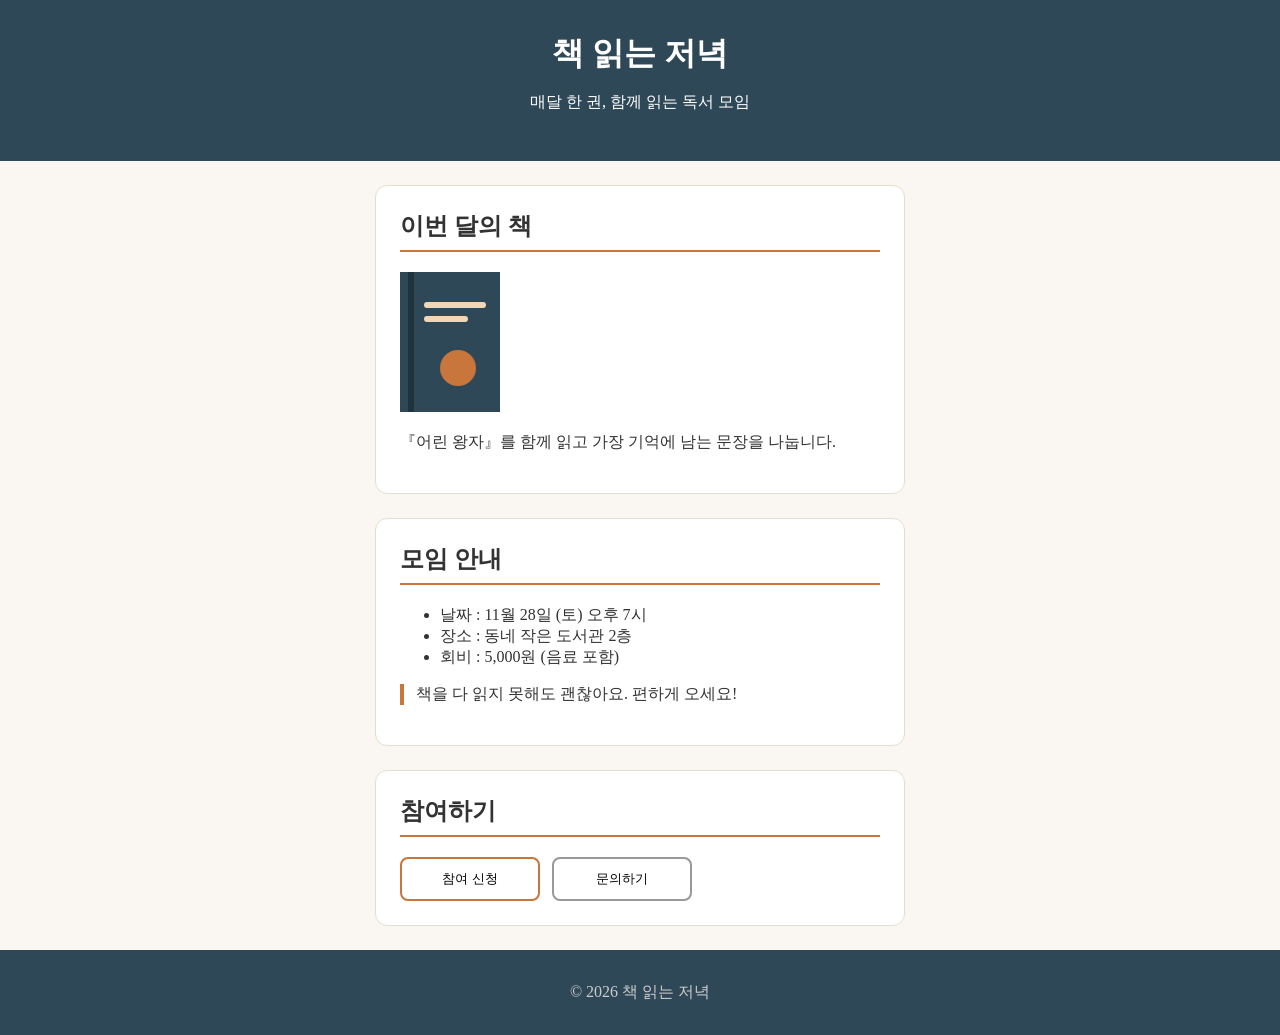
<file: blank_261110/index.html>
<!DOCTYPE html>
<!-- =========================================================
     3교시 빈칸 채우기 : 책 읽는 저녁 (독서 모임 안내)
     * 이 HTML 파일은 완성된 상태입니다. 수정하지 않습니다.
     * style.css의 빈칸(___)을 채웁니다.
     ========================================================= -->
<html lang="ko">
<head>
  <meta charset="UTF-8">
  <meta name="viewport" content="width=device-width, initial-scale=1.0">
  <title>책 읽는 저녁</title>
  <link rel="stylesheet" href="style.css">
</head>
<body>

  <header id="header">
    <h1>책 읽는 저녁</h1>
    <p>매달 한 권, 함께 읽는 독서 모임</p>
  </header>

  <main>
    <section class="box">
      <h2 class="box-title">이번 달의 책</h2>
      <img class="cover" src="book.svg" alt="짙은 남색 표지의 책 그림">
      <p>『어린 왕자』를 함께 읽고 가장 기억에 남는 문장을 나눕니다.</p>
    </section>

    <section class="box">
      <h2 class="box-title">모임 안내</h2>
      <ul>
        <li>날짜 : 11월 28일 (토) 오후 7시</li>
        <li>장소 : 동네 작은 도서관 2층</li>
        <li>회비 : 5,000원 (음료 포함)</li>
      </ul>
      <p class="notice">책을 다 읽지 못해도 괜찮아요. 편하게 오세요!</p>
    </section>

    <section class="box">
      <h2 class="box-title">참여하기</h2>
      <button class="btn">참여 신청</button>
      <button class="btn btn-gray">문의하기</button>
    </section>
  </main>

  <footer id="footer">
    <p>&copy; 2026 책 읽는 저녁</p>
  </footer>

</body>
</html>
</file>
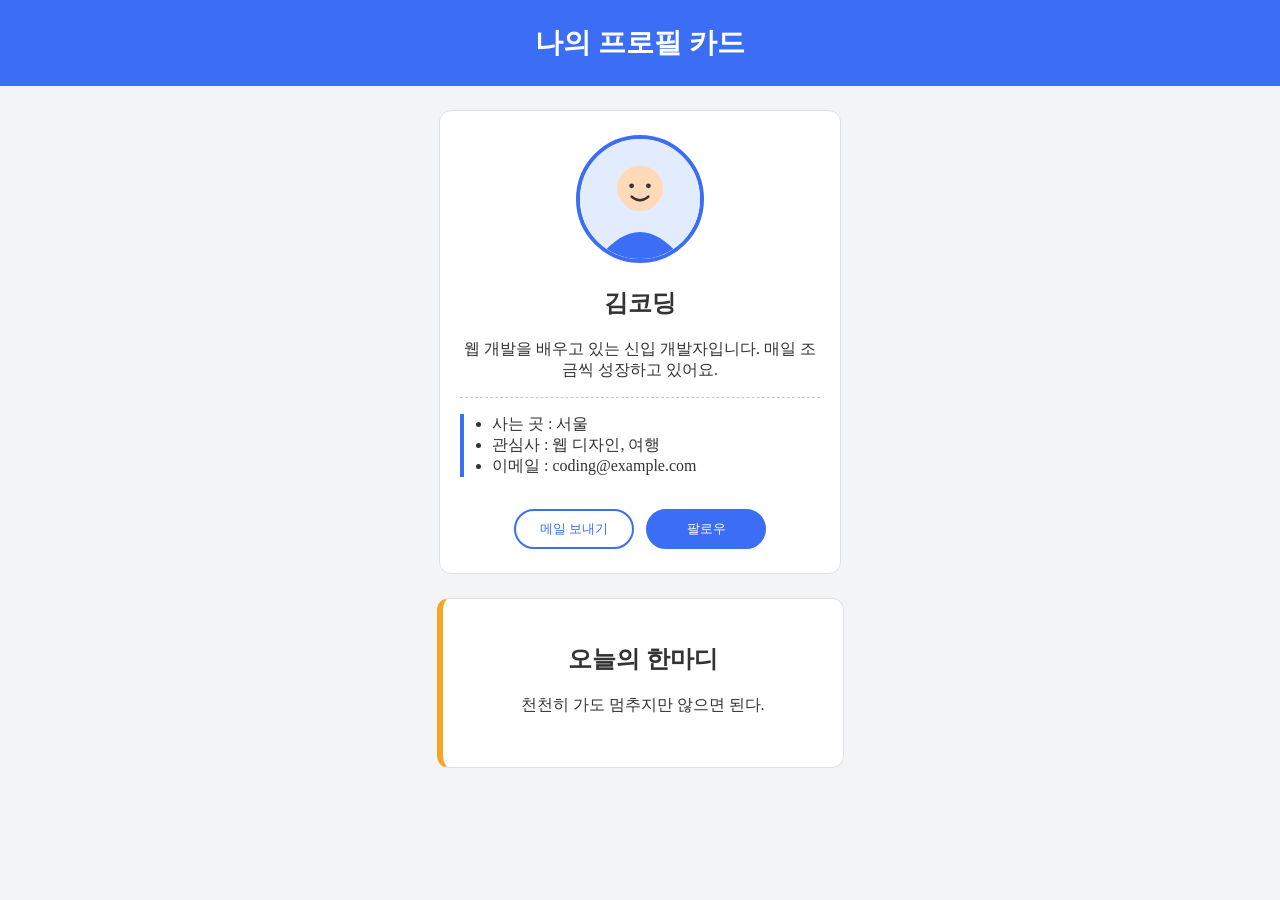
<file: bugfix/index.html>
<!DOCTYPE html>
<!-- =========================================================
     2교시 클론 코딩 : 나의 프로필 카드
     * 이 HTML 파일은 완성된 상태입니다. 수정하지 않습니다.
     * 오늘은 style.css 파일에 CSS를 작성합니다.
     ========================================================= -->
<html lang="ko">
<head>
  <meta charset="UTF-8">
  <meta name="viewport" content="width=device-width, initial-scale=1.0">
  <title>나의 프로필 카드</title>
  <!-- 외부 CSS 파일 연결 -->
  <link rel="stylesheet" href="style.css">
</head>
<body>

  <header>
    <h1 id="site-title">나의 프로필 카드</h1>
  </header>

  <main>
    <section class="card">
      <img class="photo" src="profile.svg" alt="웃고 있는 프로필 그림">
      <h2>김코딩</h2>
      <p class="intro">웹 개발을 배우고 있는 신입 개발자입니다. 매일 조금씩 성장하고 있어요.</p>
      <ul class="info">
        <li>사는 곳 : 서울</li>
        <li>관심사 : 웹 디자인, 여행</li>
        <li>이메일 : coding@example.com</li>
      </ul>
      <button class="btn">메일 보내기</button>
      <button class="btn btn-main">팔로우</button>
    </section>

    <section class="card notice">
      <h2>오늘의 한마디</h2>
      <p>천천히 가도 멈추지만 않으면 된다.</p>
    </section>
  </main>

</body>
</html>
</file>
<file: blank_261110/style.css>
body {
  margin: 0;
  color: #333;
  background-color: #faf7f2;
}

/* [문제 1] id="header"인 요소를 고르는 선택자 기호 */
#header {
  text-align: center;
  color: #fff;
  background-color: #2f4858;
  /* [문제 2] 머리글 안쪽 여백 (위아래 32px, 좌우 16px) */
  padding: 32px 16px;
}

h1 {
  /* [문제 3] 제목의 바깥 여백 (위 0, 좌우 0, 아래 8px) */
  margin: 0 0 8px;
}

/* [문제 4] class="box"인 요소를 고르는 선택자 기호 */
.box {
  /* [문제 5] 상자의 가로 크기 */
  width: 480px;
  /* [문제 6] 위아래 바깥 여백 24px, 좌우는 auto로 가운데 정렬 */
  margin: 24px auto;
  padding: 24px;
  background-color: #fff;
  /* [문제 7] 상자 네 방향 모두에 선 긋기 (굵기 스타일 색) */
  border: 1px solid #e5ddd0;
  /* [문제 8] 상자 모서리를 둥글게 */
  border-radius: 12px;
}

.box-title {
  margin-top: 0;
  /* [문제 9] 제목 글자와 밑줄 사이 간격 (아래쪽 안쪽 여백만) */
  padding-bottom: 8px;
  /* [문제 10] 제목 아래쪽에만 선 긋기 */
  border-bottom: 2px solid #c8763c;
}

.cover {
  /* [문제 11] 책 표지 가로 크기 / [문제 12] 책 표지 세로 크기 */
  width: 100px; height: 140px;
}

.notice {
  padding-left: 12px;
  /* [문제 13] 안내 문장 왼쪽에만 선 긋기 */
  border-left: 4px solid #c8763c;
}

.btn {
  width: 140px;
  height: 44px;
  /* [문제 14] 버튼 사이 간격 (오른쪽 바깥 여백만) */
  margin-right: 8px;
  border: 2px solid #c8763c;
  border-radius: 8px;
  background-color: #fff;
}

.btn-gray {
  /* [문제 15] '문의하기' 버튼의 선 색만 회색으로 바꾸기 */
  border-color: #999;
}

#footer {
  padding: 16px;
  text-align: center;
  color: #ccc;
  background-color: #2f4858;
}
</file>
<file: bugfix/style.css>
/* 페이지 전체 : 글자 색, 연회색 배경, 바깥 여백 없애기 */
body {
  color: #333;
  background-color: #f2f4f6;
  margin: 0;
}

/* 머리글 : 파란 띠, 가운데 정렬, 안쪽 여백 */
header {
  background-color: #3b6ef5;
  text-align: center;
  padding: 24px;
}

/* 페이지 제목 (id="site-title") : 흰 글씨, 기본 바깥 여백 없애기 */
#site-title {
  color: #fff;
  font-size: 28px;
  margin: 0;
}

/* 카드 두 개 공통 (class="card") : 너비, 가운데 정렬, 테두리 */
.card {
  width: 360px;
  background-color: #fff;
  text-align: center;
  margin: 24px auto;
  padding: 24px 20px;
  border: 1px solid #dde1e6;
  border-radius: 12px;
}

/* 프로필 사진 : 120px 정사각형, 동그란 파란 테두리 */
.photo {
  width: 120px;
  height: 120px;
  border: 4px solid #3b6ef5;
  border-radius: 50%;
}

/* 소개 문단 : 아래쪽에 점선 */
.intro {
  padding-bottom: 16px;
  border-bottom: 1px dashed #c4c9d0;
}

/* 정보 목록 (class="info") : 왼쪽 파란 세로선, 왼쪽 정렬 */
.info {
  margin: 16px 0;
  padding-left: 28px;
  border-left: 4px solid #3b6ef5;
  text-align: left;
}

/* 버튼 두 개 공통 (class="btn") : 흰 바탕, 파란 테두리 */
.btn {
  width: 120px;
  height: 40px;
  margin: 16px 4px 0;
  border: 2px solid #3b6ef5;
  border-radius: 20px;
  background-color: #fff;
  color: #3b6ef5;
}

/* 팔로우 버튼만 (class="btn btn-main") : 파란 바탕, 흰 글씨 */

.btn-main {
  background-color: #3b6ef5;
  color: #fff;
}

/* 공지 카드만 (class="card notice") : 왼쪽 주황 선, 최소 높이 */
.notice {
  border-left: 6px solid #f5a524;
  min-height: 120px;
}
</file>
